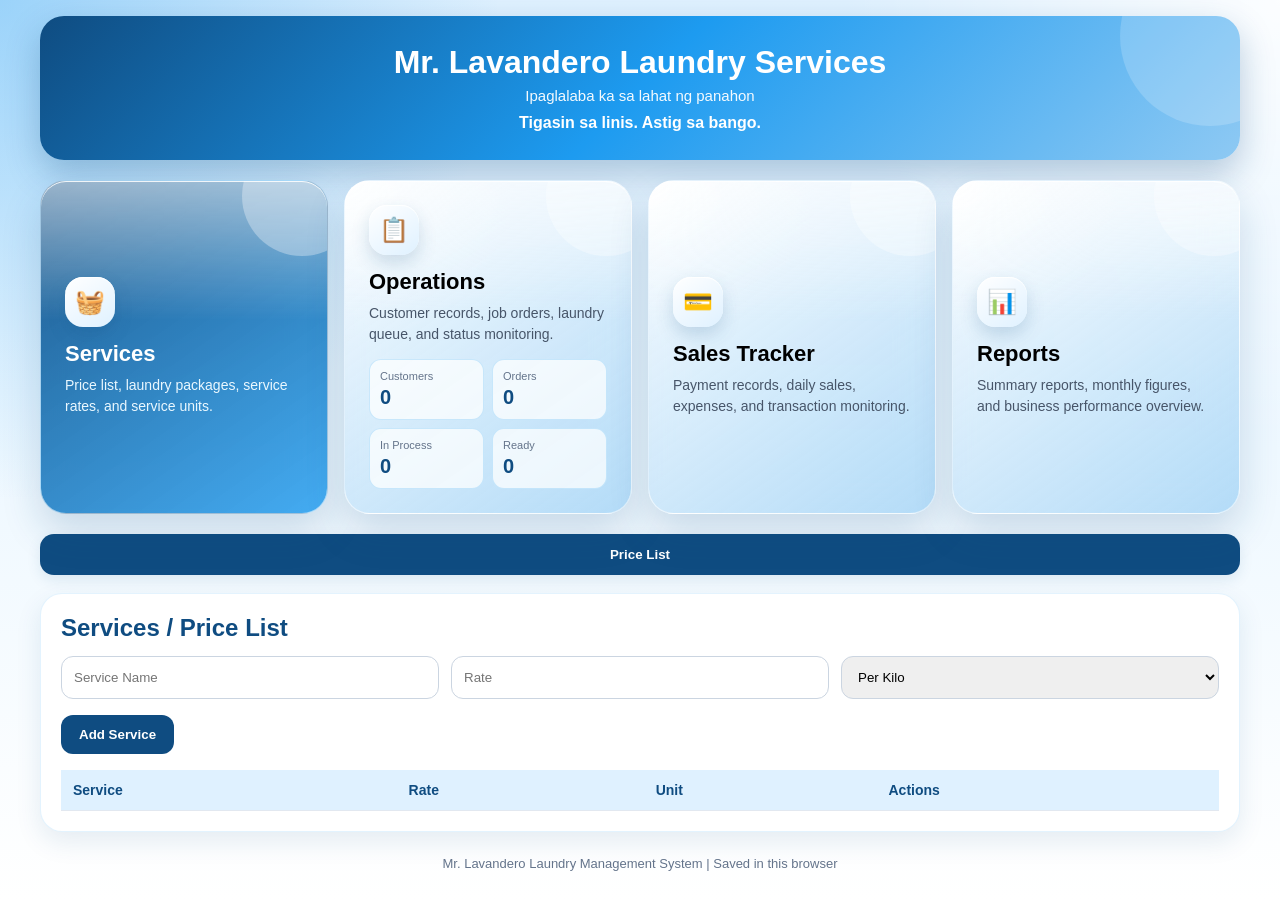
<file: index.html>
<!DOCTYPE html>
<html lang="en">
<head>
<meta charset="UTF-8">
<meta name="viewport" content="width=device-width, initial-scale=1.0">

<title>Mr. Lavandero Laundry Management System</title>
<meta name="theme-color" content="#0f4c81">

<style>
*{margin:0;padding:0;box-sizing:border-box;font-family:Arial,sans-serif}

body{
  min-height:100vh;
  background:
    radial-gradient(circle at top left, rgba(29,155,240,.35), transparent 32%),
    radial-gradient(circle at top right, rgba(255,255,255,.90), transparent 28%),
    linear-gradient(180deg,#dff1ff,#eef8ff,#ffffff);
  color:#0f172a;
  padding:16px;
}

.app{max-width:1200px;margin:auto}

.header{
  background:linear-gradient(135deg,#0f4c81,#1d9bf0,#8ec9f3);
  color:white;
  padding:28px 20px;
  border-radius:24px;
  text-align:center;
  box-shadow:0 14px 34px rgba(15,76,129,.28);
  margin-bottom:18px;
  position:relative;
  overflow:hidden;
}

.header::after{
  content:"";
  position:absolute;
  width:180px;
  height:180px;
  border-radius:50%;
  background:rgba(255,255,255,.18);
  right:-60px;
  top:-70px;
}

.header h1,.header p,.tagline{position:relative;z-index:1}
.header h1{font-size:32px;margin-bottom:6px}
.header p{font-size:15px;opacity:.95}
.tagline{margin-top:10px;font-weight:bold}

.main-menu{
  display:grid;
  grid-template-columns:repeat(auto-fit,minmax(230px,1fr));
  gap:16px;
  margin:20px 0;
}

.menu-card{
  border:1px solid rgba(255,255,255,.55);
  text-align:left;
  background:
    linear-gradient(145deg,rgba(255,255,255,.78),rgba(142,201,243,.62)),
    radial-gradient(circle at top left,rgba(255,255,255,.9),transparent 38%);
  backdrop-filter:blur(18px);
  -webkit-backdrop-filter:blur(18px);
  border-radius:26px;
  padding:24px;
  min-height:170px;
  cursor:pointer;
  box-shadow:inset 0 1px 0 rgba(255,255,255,.85),0 18px 38px rgba(15,76,129,.18);
  transition:.25s ease;
  position:relative;
  overflow:hidden;
}

.menu-card::before{
  content:"";
  position:absolute;
  top:0;
  left:0;
  width:100%;
  height:42%;
  background:linear-gradient(180deg,rgba(255,255,255,.55),rgba(255,255,255,0));
  pointer-events:none;
}

.menu-card::after{
  content:"";
  position:absolute;
  width:120px;
  height:120px;
  border-radius:50%;
  background:rgba(255,255,255,.32);
  right:-35px;
  top:-45px;
}

.menu-card:hover{
  transform:translateY(-5px) scale(1.01);
  box-shadow:inset 0 1px 0 rgba(255,255,255,.95),0 24px 46px rgba(15,76,129,.25);
}

.menu-card.active{
  background:
    linear-gradient(145deg,rgba(15,76,129,.92),rgba(29,155,240,.82)),
    radial-gradient(circle at top left,rgba(255,255,255,.35),transparent 40%);
  color:white;
}

.menu-icon{
  width:50px;
  height:50px;
  display:flex;
  align-items:center;
  justify-content:center;
  border-radius:18px;
  background:linear-gradient(145deg,#ffffff,#dff1ff);
  color:#0f4c81;
  font-size:24px;
  margin-bottom:14px;
  box-shadow:inset 0 1px 0 rgba(255,255,255,.9),0 8px 18px rgba(15,76,129,.18);
  position:relative;
  z-index:1;
}

.menu-card h2,.menu-card p,.mini-stats{position:relative;z-index:1}
.menu-card h2{font-size:22px;margin-bottom:8px}
.menu-card p{font-size:14px;line-height:1.5;color:#475569}
.menu-card.active p{color:#eaf8ff}

.mini-stats{
  display:grid;
  grid-template-columns:repeat(2,1fr);
  gap:8px;
  margin-top:14px;
}

.mini-stats div{
  background:rgba(255,255,255,.72);
  border:1px solid rgba(29,155,240,.20);
  border-radius:12px;
  padding:10px;
}

.mini-stats small{
  display:block;
  font-size:11px;
  color:#64748b;
  margin-bottom:4px;
}

.mini-stats strong{
  color:#0f4c81;
  font-size:20px;
}

.menu-card.active .mini-stats div{
  background:rgba(255,255,255,.18);
  border-color:rgba(255,255,255,.28);
}

.menu-card.active .mini-stats small,
.menu-card.active .mini-stats strong{color:white}

.sub-nav{
  display:none;
  grid-template-columns:repeat(auto-fit,minmax(140px,1fr));
  gap:10px;
  margin:0 0 18px;
}

.sub-nav.active{display:grid}

.sub-nav button{
  border:0;
  background:#ffffff;
  padding:13px;
  border-radius:14px;
  font-weight:bold;
  cursor:pointer;
  color:#0f4c81;
  box-shadow:0 5px 14px rgba(15,76,129,.10);
}

.sub-nav button.active{
  background:#0f4c81;
  color:white;
}

.section{
  display:none;
  background:white;
  padding:20px;
  border-radius:22px;
  box-shadow:0 10px 26px rgba(15,76,129,.10);
  border:1px solid rgba(29,155,240,.12);
}

.section.active{display:block}
.section h2{margin-bottom:14px;color:#0f4c81}

.form-grid{
  display:grid;
  grid-template-columns:repeat(auto-fit,minmax(180px,1fr));
  gap:12px;
  margin-bottom:16px;
}

input,select,textarea{
  width:100%;
  padding:12px;
  border:1px solid #cbd5e1;
  border-radius:12px;
  outline:none;
}

input:focus,select:focus,textarea:focus{
  border-color:#1d9bf0;
  box-shadow:0 0 0 3px rgba(29,155,240,.14);
}

.btn{
  background:#0f4c81;
  color:white;
  border:0;
  padding:12px 18px;
  border-radius:12px;
  font-weight:bold;
  cursor:pointer;
}

.btn:hover{background:#1d9bf0}

.table-wrap{
  overflow-x:auto;
  margin-top:16px;
}

table{
  width:100%;
  border-collapse:collapse;
  min-width:900px;
}

th,td{
  padding:12px;
  border-bottom:1px solid #e2e8f0;
  text-align:left;
  font-size:14px;
}

th{
  background:#dff1ff;
  color:#0f4c81;
}

.badge{
  padding:6px 10px;
  border-radius:999px;
  font-size:12px;
  font-weight:bold;
}

.paid{background:#dcfce7;color:#166534}
.unpaid{background:#fee2e2;color:#991b1b}
.partial{background:#fef3c7;color:#92400e}
.pending{background:#fef3c7;color:#92400e}
.ready{background:#dbeafe;color:#1d4ed8}

.action-btn{
  border:0;
  padding:7px 10px;
  border-radius:10px;
  font-size:12px;
  font-weight:bold;
  cursor:pointer;
  margin:2px;
}

.action-btn.edit{background:#dbeafe;color:#1d4ed8}
.action-btn.status{background:#fef3c7;color:#92400e}
.action-btn.print{background:#e0f2fe;color:#075985}
.action-btn.delete{background:#fee2e2;color:#991b1b}

.report-grid{
  display:grid;
  grid-template-columns:repeat(auto-fit,minmax(180px,1fr));
  gap:14px;
}

.report-card{
  background:#f8fcff;
  border:1px solid #dff1ff;
  border-radius:18px;
  padding:18px;
}

.report-card small{color:#64748b;font-weight:bold}
.report-card h2{margin-top:8px;color:#0f4c81}

.footer{
  text-align:center;
  margin-top:24px;
  color:#64748b;
  font-size:13px;
}

@media(max-width:600px){
  body{padding:10px}
  .header h1{font-size:24px}
  .menu-card{min-height:auto}
}
</style>
</head>

<body>

<div class="app">

  <header class="header">
    <h1>Mr. Lavandero Laundry Services</h1>
    <p>Ipaglalaba ka sa lahat ng panahon</p>
    <div class="tagline">Tigasin sa linis. Astig sa bango.</div>
  </header>

  <section class="main-menu">
    <button class="menu-card active" onclick="openGroup('servicesGroup', this)">
      <div class="menu-icon">🧺</div>
      <h2>Services</h2>
      <p>Price list, laundry packages, service rates, and service units.</p>
    </button>

    <button class="menu-card" onclick="openGroup('operationsGroup', this)">
      <div class="menu-icon">📋</div>
      <h2>Operations</h2>
      <p>Customer records, job orders, laundry queue, and status monitoring.</p>

      <div class="mini-stats">
        <div><small>Customers</small><strong id="totalCustomers">0</strong></div>
        <div><small>Orders</small><strong id="totalOrders">0</strong></div>
        <div><small>In Process</small><strong id="pendingOrders">0</strong></div>
        <div><small>Ready</small><strong id="readyOrders">0</strong></div>
      </div>
    </button>

    <button class="menu-card" onclick="openGroup('salesGroup', this)">
      <div class="menu-icon">💳</div>
      <h2>Sales Tracker</h2>
      <p>Payment records, daily sales, expenses, and transaction monitoring.</p>
    </button>

    <button class="menu-card" onclick="openGroup('reportsGroup', this)">
      <div class="menu-icon">📊</div>
      <h2>Reports</h2>
      <p>Summary reports, monthly figures, and business performance overview.</p>
    </button>
  </section>

  <div id="servicesGroup" class="sub-nav active">
    <button class="active" onclick="showSection('services', this)">Price List</button>
  </div>

  <div id="operationsGroup" class="sub-nav">
    <button onclick="showSection('customers', this)">Customers</button>
    <button onclick="showSection('orders', this)">Job Orders</button>
    <button onclick="showSection('status', this)">Status</button>
  </div>

  <div id="salesGroup" class="sub-nav">
    <button onclick="showSection('payments', this)">Payments</button>
    <button onclick="showSection('expenses', this)">Expenses</button>
  </div>

  <div id="reportsGroup" class="sub-nav">
    <button onclick="showSection('reports', this)">Summary</button>
  </div>

  <section id="services" class="section active">
    <h2>Services / Price List</h2>
    <div class="form-grid">
      <input id="serviceName" placeholder="Service Name">
      <input id="serviceRate" type="number" placeholder="Rate">
      <select id="serviceUnit">
        <option>Per Kilo</option>
        <option>Per Piece</option>
        <option>Fixed Rate</option>
      </select>
    </div>
    <button class="btn" id="serviceBtn" onclick="saveService()">Add Service</button>

    <div class="table-wrap">
      <table>
        <thead>
          <tr><th>Service</th><th>Rate</th><th>Unit</th><th>Actions</th></tr>
        </thead>
        <tbody id="serviceTable"></tbody>
      </table>
    </div>
  </section>

  <section id="customers" class="section">
    <h2>Customer Records</h2>
    <div class="form-grid">
      <input id="customerName" placeholder="Customer Name">
      <input id="customerContact" placeholder="Contact Number">
      <input id="customerAddress" placeholder="Address">
      <input id="customerNotes" placeholder="Notes">
    </div>
    <button class="btn" id="customerBtn" onclick="saveCustomer()">Add Customer</button>

    <div class="table-wrap">
      <table>
        <thead>
          <tr><th>Name</th><th>Contact</th><th>Address</th><th>Notes</th><th>Actions</th></tr>
        </thead>
        <tbody id="customerTable"></tbody>
      </table>
    </div>
  </section>

  <section id="orders" class="section">
    <h2>Laundry Job Order</h2>
    <div class="form-grid">
      <input id="orderNo" placeholder="Job Order No.">
      <input id="orderDate" type="date">
      <input id="orderCustomer" placeholder="Customer Name">
      <select id="orderService">
        <option value="">Service Type</option>
        <option>Wash</option>
        <option>Dry</option>
        <option>Fold</option>
        <option>Wash-Dry-Fold</option>
        <option>Ironing</option>
        <option>Pickup / Delivery</option>
      </select>
      <input id="orderQty" type="number" placeholder="Kilo / Pieces">
      <input id="orderPrice" type="number" placeholder="Price">
      <select id="orderPayment">
        <option>Unpaid</option>
        <option>Paid</option>
        <option>Partial</option>
      </select>
      <select id="orderStatus">
        <option>Received</option>
        <option>Washing</option>
        <option>Drying</option>
        <option>Folding</option>
        <option>Ready for Pickup</option>
        <option>Released</option>
      </select>
    </div>
    <button class="btn" id="orderBtn" onclick="saveOrder()">Add Job Order</button>

    <div class="table-wrap">
      <table>
        <thead>
          <tr>
            <th>JO No.</th><th>Date</th><th>Customer</th><th>Service</th><th>Qty</th>
            <th>Total</th><th>Payment</th><th>Status</th><th>Actions</th>
          </tr>
        </thead>
        <tbody id="orderTable"></tbody>
      </table>
    </div>
  </section>

  <section id="payments" class="section">
    <h2>Payment Tracking</h2>
    <p>Payment status is linked from Job Orders.</p>
    <div class="table-wrap">
      <table>
        <thead>
          <tr><th>JO No.</th><th>Customer</th><th>Total</th><th>Payment Status</th></tr>
        </thead>
        <tbody id="paymentTable"></tbody>
      </table>
    </div>
  </section>

  <section id="status" class="section">
    <h2>Laundry Status Tracking</h2>
    <p>Track laundry from received to released.</p>
    <div class="table-wrap">
      <table>
        <thead>
          <tr><th>JO No.</th><th>Customer</th><th>Service</th><th>Status</th></tr>
        </thead>
        <tbody id="statusTable"></tbody>
      </table>
    </div>
  </section>

  <section id="expenses" class="section">
    <h2>Expense Tracker</h2>
    <div class="form-grid">
      <input id="expenseDate" type="date">
      <select id="expenseCategory">
        <option>Detergent</option>
        <option>Fabric Conditioner</option>
        <option>Water</option>
        <option>Electricity</option>
        <option>Gas / Fuel</option>
        <option>Salary</option>
        <option>Rent</option>
        <option>Maintenance</option>
        <option>Other</option>
      </select>
      <input id="expenseAmount" type="number" placeholder="Amount">
      <input id="expenseNotes" placeholder="Notes">
    </div>
    <button class="btn" id="expenseBtn" onclick="saveExpense()">Add Expense</button>

    <div class="table-wrap">
      <table>
        <thead>
          <tr><th>Date</th><th>Category</th><th>Amount</th><th>Notes</th><th>Actions</th></tr>
        </thead>
        <tbody id="expenseTable"></tbody>
      </table>
    </div>
  </section>

  <section id="reports" class="section">
    <h2>Reports Summary</h2>
    <div class="report-grid">
      <div class="report-card"><small>Total Sales</small><h2 id="reportSales">₱0.00</h2></div>
      <div class="report-card"><small>Total Expenses</small><h2 id="reportExpenses">₱0.00</h2></div>
      <div class="report-card"><small>Net Income</small><h2 id="reportNet">₱0.00</h2></div>
      <div class="report-card"><small>Total Job Orders</small><h2 id="reportOrders">0</h2></div>
    </div>
  </section>

  <div class="footer">
    Mr. Lavandero Laundry Management System | Saved in this browser
  </div>

</div>

<script>
let customers = JSON.parse(localStorage.getItem("ml_customers")) || [];
let orders = JSON.parse(localStorage.getItem("ml_orders")) || [];
let services = JSON.parse(localStorage.getItem("ml_services")) || [];
let expenses = JSON.parse(localStorage.getItem("ml_expenses")) || [];

let editCustomerIndex = null;
let editOrderIndex = null;
let editServiceIndex = null;
let editExpenseIndex = null;

function money(num){
  return "₱" + Number(num || 0).toLocaleString("en-PH", {
    minimumFractionDigits:2,
    maximumFractionDigits:2
  });
}

function saveData(){
  localStorage.setItem("ml_customers", JSON.stringify(customers));
  localStorage.setItem("ml_orders", JSON.stringify(orders));
  localStorage.setItem("ml_services", JSON.stringify(services));
  localStorage.setItem("ml_expenses", JSON.stringify(expenses));
}

function openGroup(groupId, card){
  document.querySelectorAll(".menu-card").forEach(c => c.classList.remove("active"));
  document.querySelectorAll(".sub-nav").forEach(n => n.classList.remove("active"));
  document.querySelectorAll(".section").forEach(sec => sec.classList.remove("active"));
  document.querySelectorAll(".sub-nav button").forEach(b => b.classList.remove("active"));

  card.classList.add("active");
  document.getElementById(groupId).classList.add("active");

  const firstBtn = document.querySelector("#" + groupId + " button");
  if(firstBtn){
    firstBtn.classList.add("active");
    firstBtn.click();
  }
}

function showSection(id, btn){
  document.querySelectorAll(".section").forEach(sec => sec.classList.remove("active"));
  document.querySelectorAll(".sub-nav button").forEach(b => b.classList.remove("active"));
  document.getElementById(id).classList.add("active");
  btn.classList.add("active");
  renderAll();
}

function saveCustomer(){
  const name = customerName.value.trim();
  if(!name) return alert("Enter customer name.");

  const data = {
    name,
    contact: customerContact.value,
    address: customerAddress.value,
    notes: customerNotes.value
  };

  if(editCustomerIndex === null){ customers.push(data); }
  else{
    customers[editCustomerIndex] = data;
    editCustomerIndex = null;
    customerBtn.textContent = "Add Customer";
  }

  customerName.value = "";
  customerContact.value = "";
  customerAddress.value = "";
  customerNotes.value = "";
  saveData();
  renderAll();
}

function editCustomer(i){
  const c = customers[i];
  customerName.value = c.name;
  customerContact.value = c.contact;
  customerAddress.value = c.address;
  customerNotes.value = c.notes;
  editCustomerIndex = i;
  customerBtn.textContent = "Update Customer";
}

function deleteCustomer(i){
  if(confirm("Delete this customer?")){
    customers.splice(i,1);
    saveData();
    renderAll();
  }
}

function saveOrder(){
  const no = orderNo.value.trim();
  const customer = orderCustomer.value.trim();
  const qty = Number(orderQty.value);
  const price = Number(orderPrice.value);

  if(!no || !customer) return alert("Enter job order number and customer.");
  if(!qty || !price) return alert("Enter quantity and price.");

  const data = {
    no,
    date: orderDate.value || new Date().toISOString().slice(0,10),
    customer,
    service: orderService.value,
    qty,
    price,
    total: qty * price,
    payment: orderPayment.value,
    status: orderStatus.value
  };

  if(editOrderIndex === null){ orders.push(data); }
  else{
    orders[editOrderIndex] = data;
    editOrderIndex = null;
    orderBtn.textContent = "Add Job Order";
  }

  orderNo.value = "";
  orderDate.value = "";
  orderCustomer.value = "";
  orderService.value = "";
  orderQty.value = "";
  orderPrice.value = "";
  orderPayment.value = "Unpaid";
  orderStatus.value = "Received";

  saveData();
  renderAll();
}

function editOrder(i){
  const o = orders[i];
  orderNo.value = o.no;
  orderDate.value = o.date;
  orderCustomer.value = o.customer;
  orderService.value = o.service;
  orderQty.value = o.qty;
  orderPrice.value = o.price;
  orderPayment.value = o.payment;
  orderStatus.value = o.status;
  editOrderIndex = i;
  orderBtn.textContent = "Update Job Order";
}

function updateOrderStatus(i){
  const flow = ["Received","Washing","Drying","Folding","Ready for Pickup","Released"];
  const current = flow.indexOf(orders[i].status);
  if(current < flow.length - 1) orders[i].status = flow[current + 1];
  saveData();
  renderAll();
}

function deleteOrder(i){
  if(confirm("Delete this job order?")){
    orders.splice(i,1);
    saveData();
    renderAll();
  }
}

function saveService(){
  const name = serviceName.value.trim();
  const rate = Number(serviceRate.value);
  if(!name || !rate) return alert("Enter service and rate.");

  const data = {name,rate,unit:serviceUnit.value};

  if(editServiceIndex === null){ services.push(data); }
  else{
    services[editServiceIndex] = data;
    editServiceIndex = null;
    serviceBtn.textContent = "Add Service";
  }

  serviceName.value = "";
  serviceRate.value = "";
  serviceUnit.value = "Per Kilo";
  saveData();
  renderAll();
}

function editService(i){
  const s = services[i];
  serviceName.value = s.name;
  serviceRate.value = s.rate;
  serviceUnit.value = s.unit;
  editServiceIndex = i;
  serviceBtn.textContent = "Update Service";
}

function deleteService(i){
  if(confirm("Delete this service?")){
    services.splice(i,1);
    saveData();
    renderAll();
  }
}

function saveExpense(){
  const amount = Number(expenseAmount.value);
  if(!amount) return alert("Enter expense amount.");

  const data = {
    date: expenseDate.value || new Date().toISOString().slice(0,10),
    category: expenseCategory.value,
    amount,
    notes: expenseNotes.value
  };

  if(editExpenseIndex === null){ expenses.push(data); }
  else{
    expenses[editExpenseIndex] = data;
    editExpenseIndex = null;
    expenseBtn.textContent = "Add Expense";
  }

  expenseDate.value = "";
  expenseAmount.value = "";
  expenseNotes.value = "";
  saveData();
  renderAll();
}

function editExpense(i){
  const e = expenses[i];
  expenseDate.value = e.date;
  expenseCategory.value = e.category;
  expenseAmount.value = e.amount;
  expenseNotes.value = e.notes;
  editExpenseIndex = i;
  expenseBtn.textContent = "Update Expense";
}

function deleteExpense(i){
  if(confirm("Delete this expense?")){
    expenses.splice(i,1);
    saveData();
    renderAll();
  }
}

function printReceipt(i){
  const o = orders[i];

  const qrData =
`Mr. Lavandero Laundry Status
JO No.: ${o.no}
Customer: ${o.customer}
Service: ${o.service}
Payment: ${o.payment}
Status: ${o.status}
Total: ${money(o.total)}`;

  const qrUrl = `https://api.qrserver.com/v1/create-qr-code/?size=90x90&data=${encodeURIComponent(qrData)}`;

  const receipt = `
  <!DOCTYPE html>
  <html>
  <head>
    <title>Receipt - ${o.no}</title>
    <style>
      *{box-sizing:border-box;font-family:Arial,sans-serif}
      body{margin:0;padding:10px;color:#000;background:#fff}
      .receipt{width:280px;margin:auto;font-size:12px}
      .center{text-align:center}
      h2{margin:0;font-size:18px}
      .business{font-size:11px;margin-top:3px}
      .tagline{font-size:10px;margin-top:4px}
      .line{border-top:1px dashed #000;margin:9px 0}
      .row{display:flex;justify-content:space-between;gap:10px;margin:5px 0}
      .row strong{text-align:right;max-width:150px}
      .total{font-size:15px;font-weight:bold}
      .claim{border:1px dashed #000;padding:8px;margin-top:10px;font-size:10px;text-align:center}
      .note{text-align:center;margin-top:12px;font-size:10px;line-height:1.4}
      .qr-label{font-size:10px;margin-top:4px;font-weight:bold;text-align:center}
      @media print{body{padding:0}.receipt{width:280px}}
    </style>
  </head>
  <body>
    <div class="receipt">
      <div class="center">
        <h2>Mr. Lavandero</h2>
        <div class="business">Laundry Services</div>
        <div class="tagline">Tigasin sa linis. Astig sa bango.</div>
      </div>

      <div class="line"></div>

      <div class="row"><span>Job Order No.</span><strong>${o.no}</strong></div>
      <div class="row"><span>Date</span><strong>${o.date}</strong></div>
      <div class="row"><span>Customer</span><strong>${o.customer}</strong></div>
      <div class="row"><span>Service</span><strong>${o.service}</strong></div>
      <div class="row"><span>Qty / Kilo</span><strong>${o.qty}</strong></div>
      <div class="row"><span>Payment</span><strong>${o.payment}</strong></div>
      <div class="row"><span>Status</span><strong>${o.status}</strong></div>

      <div class="line"></div>
      <div class="row total"><span>Total</span><strong>${money(o.total)}</strong></div>
      <div class="line"></div>

      <div class="claim">Please present this receipt when claiming laundry.</div>

      <div class="center" style="margin-top:10px;">
        <img src="${qrUrl}" width="90" height="90">
        <div class="qr-label">Scan to track laundry status</div>
      </div>

      <div class="note">Thank you for choosing Mr. Lavandero!<br>Ipaglalaba ka sa lahat ng panahon.</div>
    </div>

    <script>
      window.onload = function(){ window.print(); }
    <\/script>
  </body>
  </html>
  `;

   const printWindow = window.open("", "_blank", "width=400,height=650");
  printWindow.document.open();
  printWindow.document.write(receipt);
  printWindow.document.close();
}

function renderAll(){
  renderCustomers();
  renderOrders();
  renderServices();
  renderExpenses();
  renderPayments();
  renderStatus();
  renderDashboard();
}

function renderCustomers(){
  customerTable.innerHTML = customers.map((c,i) => `
    <tr>
      <td>${c.name}</td>
      <td>${c.contact}</td>
      <td>${c.address}</td>
      <td>${c.notes}</td>
      <td>
        <button class="action-btn edit" onclick="editCustomer(${i})">Edit</button>
        <button class="action-btn delete" onclick="deleteCustomer(${i})">Delete</button>
      </td>
    </tr>
  `).join("");
}

function renderOrders(){
  orderTable.innerHTML = orders.map((o,i) => `
    <tr>
      <td>${o.no}</td>
      <td>${o.date}</td>
      <td>${o.customer}</td>
      <td>${o.service}</td>
      <td>${o.qty}</td>
      <td>${money(o.total)}</td>
      <td><span class="badge ${paymentClass(o.payment)}">${o.payment}</span></td>
      <td><span class="badge ${o.status === 'Ready for Pickup' ? 'ready' : 'pending'}">${o.status}</span></td>
      <td>
        <button class="action-btn edit" onclick="editOrder(${i})">Edit</button>
        <button class="action-btn status" onclick="updateOrderStatus(${i})">Update</button>
        <button class="action-btn print" onclick="printReceipt(${i})">Print</button>
        <button class="action-btn delete" onclick="deleteOrder(${i})">Delete</button>
      </td>
    </tr>
  `).join("");
}

function renderServices(){
  serviceTable.innerHTML = services.map((s,i) => `
    <tr>
      <td>${s.name}</td>
      <td>${money(s.rate)}</td>
      <td>${s.unit}</td>
      <td>
        <button class="action-btn edit" onclick="editService(${i})">Edit</button>
        <button class="action-btn delete" onclick="deleteService(${i})">Delete</button>
      </td>
    </tr>
  `).join("");
}

function renderExpenses(){
  expenseTable.innerHTML = expenses.map((e,i) => `
    <tr>
      <td>${e.date}</td>
      <td>${e.category}</td>
      <td>${money(e.amount)}</td>
      <td>${e.notes}</td>
      <td>
        <button class="action-btn edit" onclick="editExpense(${i})">Edit</button>
        <button class="action-btn delete" onclick="deleteExpense(${i})">Delete</button>
      </td>
    </tr>
  `).join("");
}

function renderPayments(){
  paymentTable.innerHTML = orders.map(o => `
    <tr>
      <td>${o.no}</td>
      <td>${o.customer}</td>
      <td>${money(o.total)}</td>
      <td><span class="badge ${paymentClass(o.payment)}">${o.payment}</span></td>
    </tr>
  `).join("");
}

function renderStatus(){
  statusTable.innerHTML = orders.map(o => `
    <tr>
      <td>${o.no}</td>
      <td>${o.customer}</td>
      <td>${o.service}</td>
      <td><span class="badge ${o.status === 'Ready for Pickup' ? 'ready' : 'pending'}">${o.status}</span></td>
    </tr>
  `).join("");
}

function paymentClass(payment){
  if(payment === "Paid") return "paid";
  if(payment === "Partial") return "partial";
  return "unpaid";
}

function renderDashboard(){
  const sales = orders.reduce((sum,o) => sum + Number(o.total || 0), 0);
  const expenseTotal = expenses.reduce((sum,e) => sum + Number(e.amount || 0), 0);
  const pending = orders.filter(o => o.status !== "Released").length;
  const ready = orders.filter(o => o.status === "Ready for Pickup").length;
  const net = sales - expenseTotal;

  totalCustomers.textContent = customers.length;
  totalOrders.textContent = orders.length;
  pendingOrders.textContent = pending;
  readyOrders.textContent = ready;

  reportSales.textContent = money(sales);
  reportExpenses.textContent = money(expenseTotal);
  reportNet.textContent = money(net);
  reportOrders.textContent = orders.length;
}

renderAll();
</script>

</body>
</html>
</file>
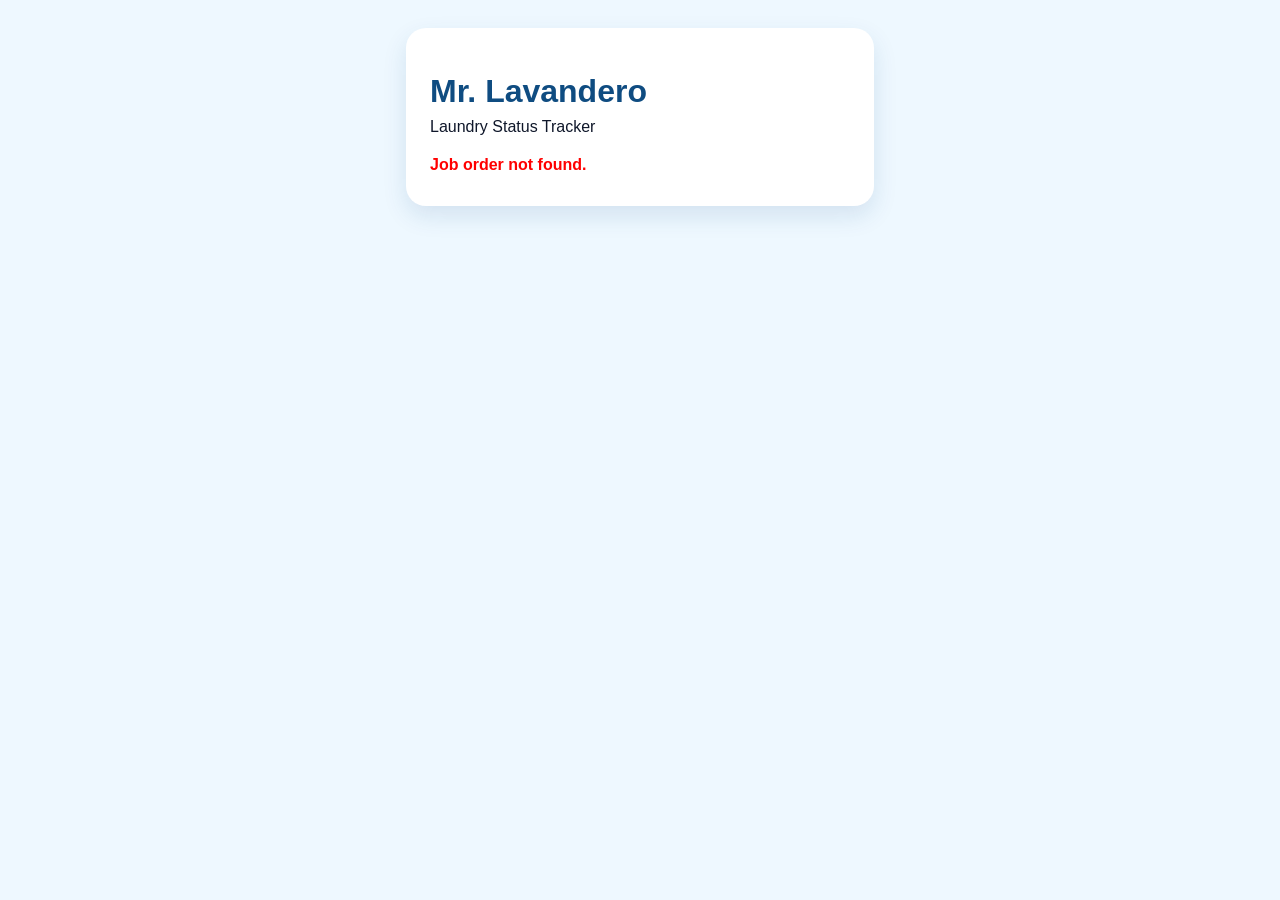
<file: status.html>
<!DOCTYPE html>
<html lang="en">
<head>
<meta charset="UTF-8">
<meta name="viewport" content="width=device-width, initial-scale=1.0">
<title>Mr. Lavandero - Laundry Status</title>
<style>
body{
  font-family:Arial,sans-serif;
  background:#eef8ff;
  padding:20px;
  color:#0f172a;
}
.card{
  max-width:420px;
  margin:auto;
  background:white;
  padding:24px;
  border-radius:20px;
  box-shadow:0 10px 25px rgba(15,76,129,.12);
}
h1{
  color:#0f4c81;
  margin-bottom:6px;
}
p{margin:8px 0}
.status{
  margin-top:14px;
  padding:12px;
  border-radius:12px;
  background:#dbeafe;
  color:#1d4ed8;
  font-weight:bold;
  text-align:center;
}
</style>
</head>
<body>

<div class="card" id="statusCard">
  <h1>Mr. Lavandero</h1>
  <p>Laundry Status Tracker</p>
</div>

<script>
const params = new URLSearchParams(location.search);
const jo = params.get("jo");

const orders = JSON.parse(localStorage.getItem("ml_orders")) || [];
const order = orders.find(o => o.no === jo);

const card = document.getElementById("statusCard");

if(order){
  card.innerHTML += `
    <hr><br>
    <p><strong>Job Order No.:</strong> ${order.no}</p>
    <p><strong>Customer:</strong> ${order.customer}</p>
    <p><strong>Service:</strong> ${order.service}</p>
    <p><strong>Payment:</strong> ${order.payment}</p>
    <div class="status">${order.status}</div>
  `;
}else{
  card.innerHTML += `<p style="margin-top:20px;color:red;"><strong>Job order not found.</strong></p>`;
}
</script>

</body>
</html>
</file>
